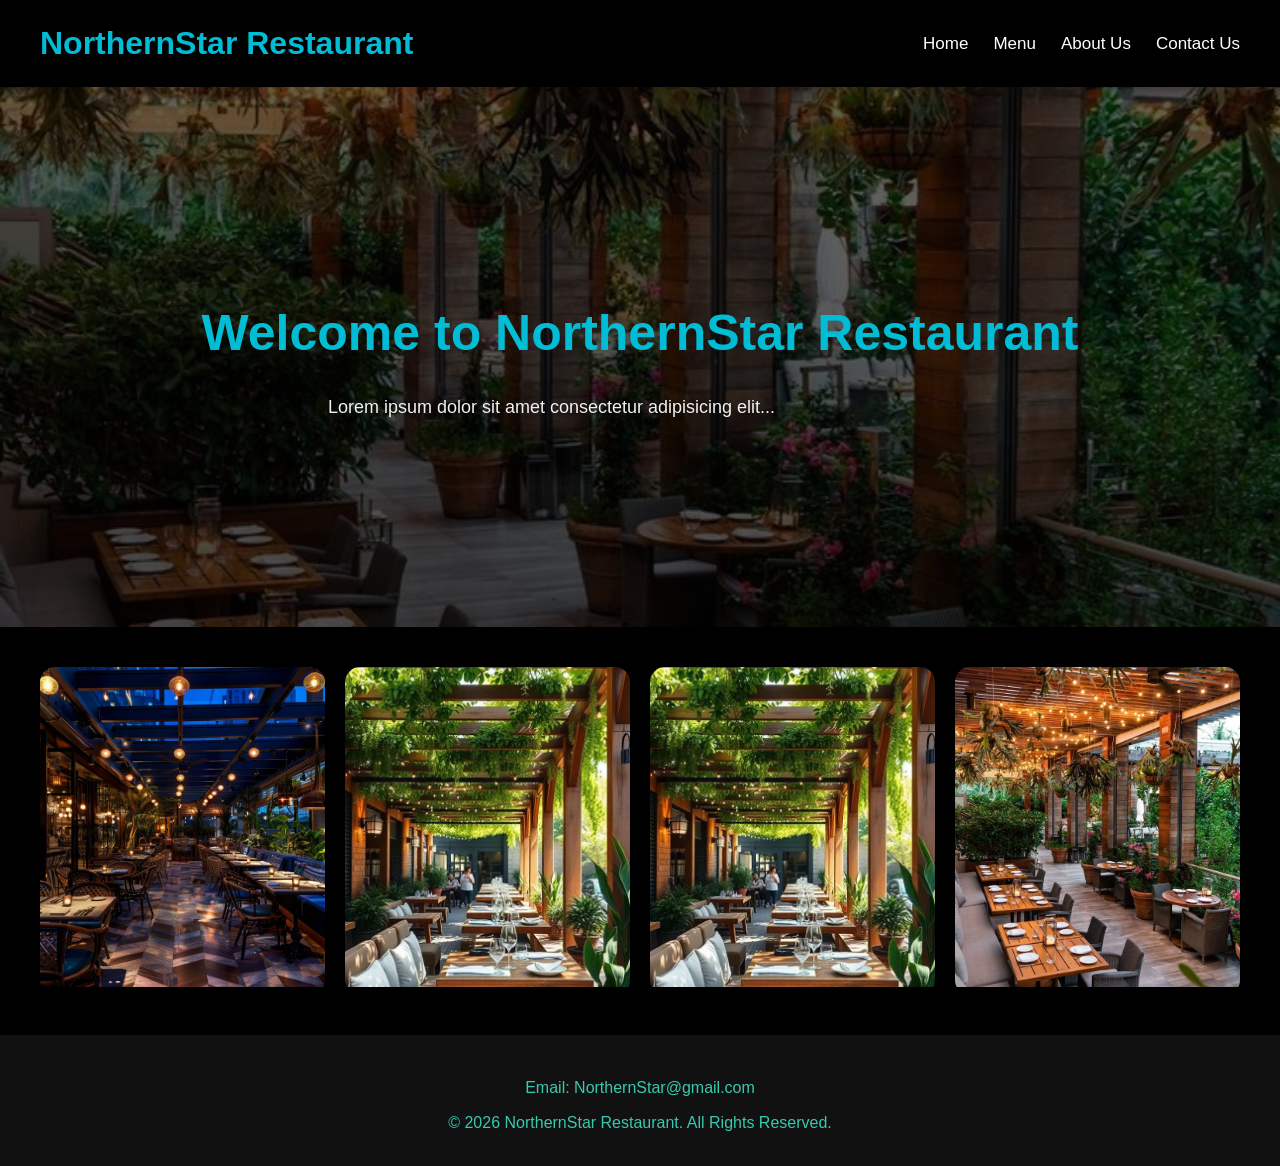
<file: index.html>
<!DOCTYPE html>
<html lang="en">
<head>
    <meta charset="UTF-8">
    <meta name="viewport" content="width=device-width, initial-scale=1.0">
    <title>NorthernStar Restaurant</title>
    <link rel="stylesheet" href="home.css">
</head>

<body>

<header>
    <h1>NorthernStar Restaurant</h1>
    <nav class="home">
        <ul>
            <li><a href="#home">Home</a></li>
            <li><a href="#menu">Menu</a></li>
            <li><a href="#about">About Us</a></li>
            <li><a href="#contact">Contact Us</a></li>
        </ul>
    </nav>
</header>

<section class="container" id="home">
    <div class="hero">
        <div>
            <h2>Welcome to NorthernStar Restaurant</h2>
            <p>Lorem ipsum dolor sit amet consectetur adipisicing elit...</p>
        </div>
    </div>

    <div class="img">
        <div class="card"><img src="Res5.jpg" alt=""></div>
        <div class="card"><img src="Res8.jpg" alt=""></div>
        <div class="card"><img src="Res8.jpg" alt=""></div>
        <div class="card"><img src="Res4.jpg" alt=""></div>
    </div>
</section>

<footer class="footer">
   <p> Email: NorthernStar@gmail.com</p>
    <p>© 2026 NorthernStar Restaurant. All Rights Reserved.</p>
</footer>

</body>
</html>
</file>
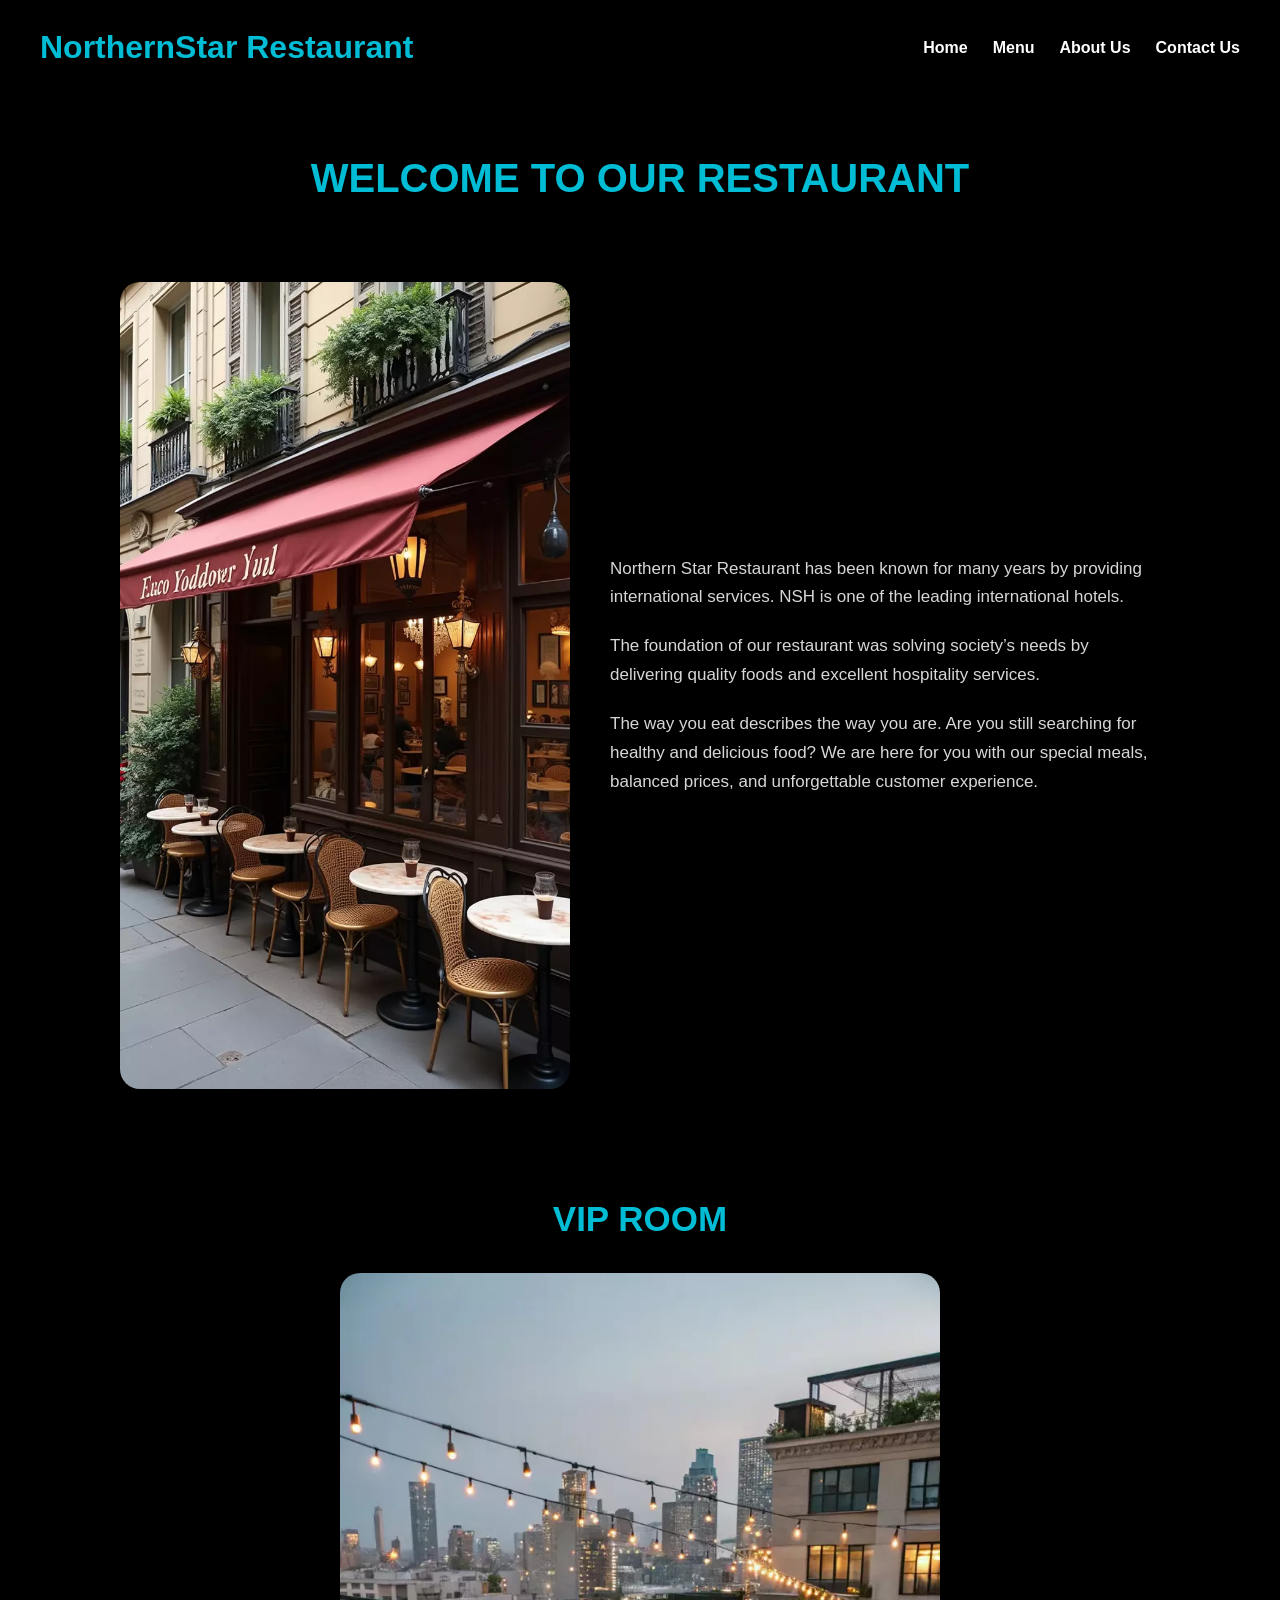
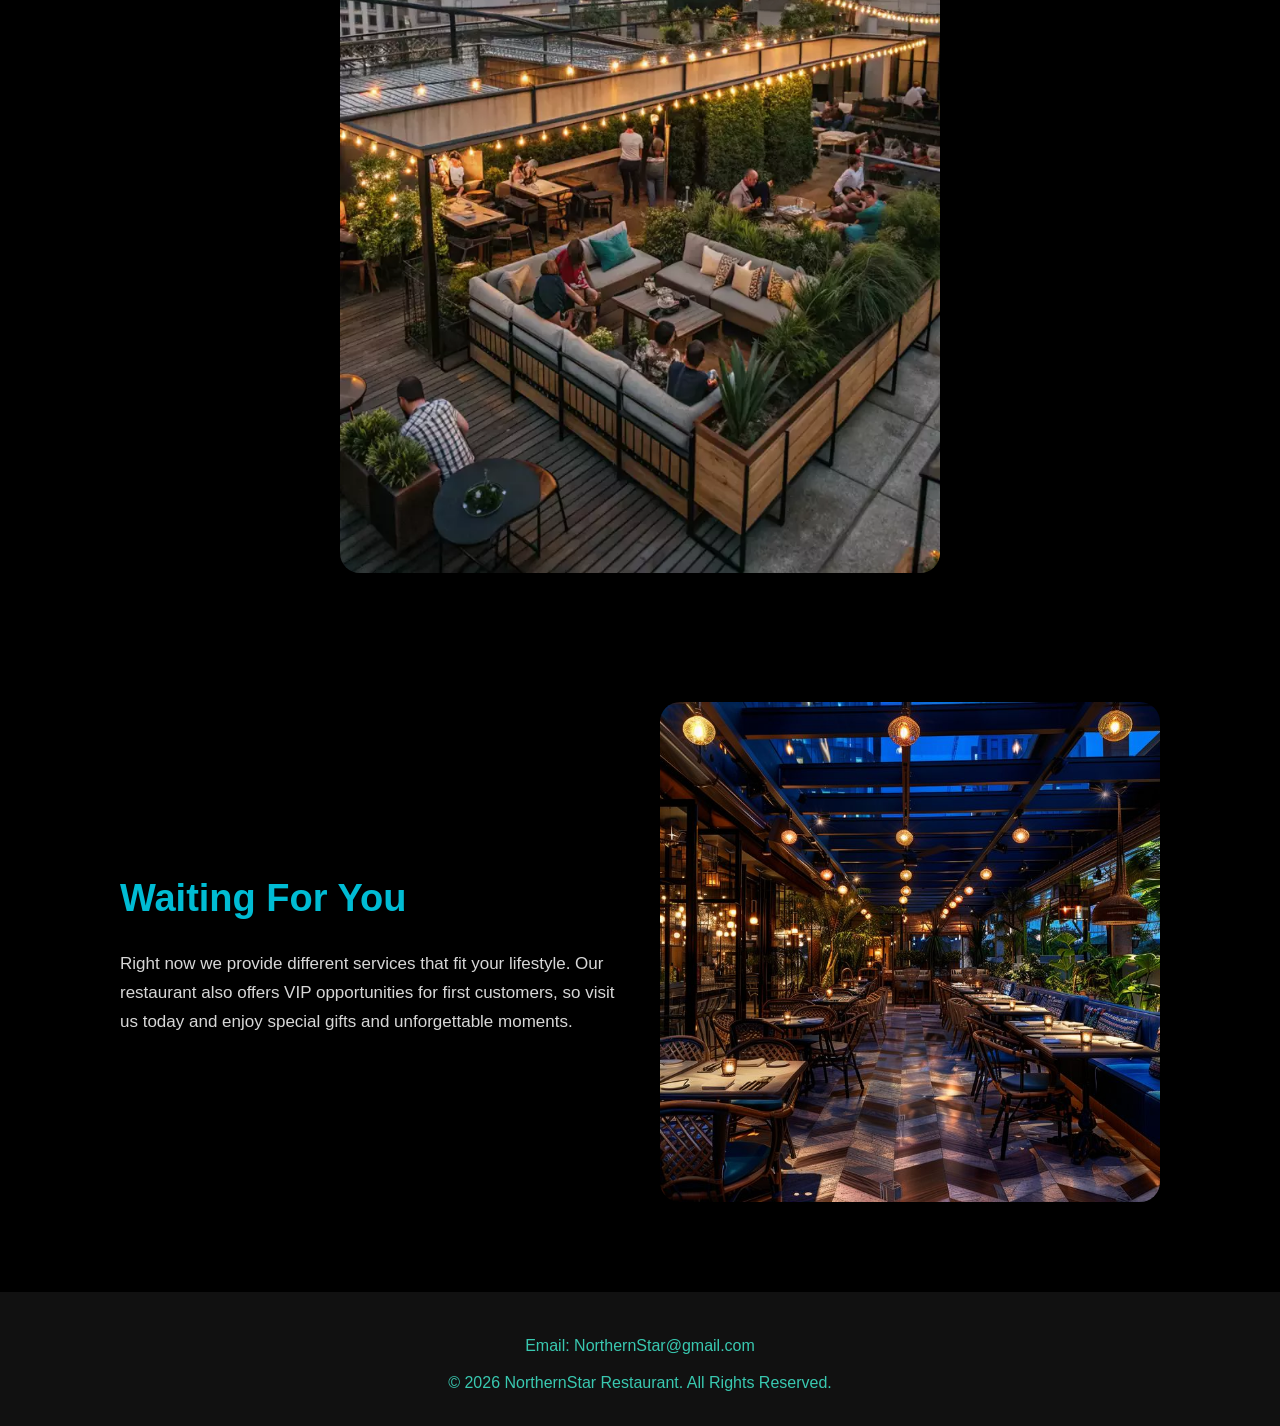
<file: aboutUs.html>
<!DOCTYPE html>
<html lang="en">

<head>
    <meta charset="UTF-8">
    <meta name="viewport" content="width=device-width, initial-scale=1.0">
    <title>About Us</title>
    <link rel="stylesheet" href="aboutUs.css">
</head>

<body>

    <header>
        <h1>NorthernStar Restaurant</h1>

        <nav class="home">
            <ul>
                <li><a href="home.html">Home</a></li>
                <li><a href="menupage.html">Menu</a></li>
                <li><a href="aboutUs.html">About Us</a></li>
                <li><a href="contact.html">Contact Us</a></li>
            </ul>
        </nav>
    </header>

    <section>

        <h2 class="name">WELCOME TO OUR RESTAURANT</h2>

        <div class="img2">

            <img src="Res3.jpg" alt="Northern-star">

            <div class="ab">

                <p>
                    Northern Star Restaurant has been known for many years by providing
                    international services. NSH is one of the leading international hotels.
                </p>

                <p>
                    The foundation of our restaurant was solving society’s needs by
                    delivering quality foods and excellent hospitality services.
                </p>

                <p>
                    The way you eat describes the way you are. Are you still searching
                    for healthy and delicious food? We are here for you with our special
                    meals, balanced prices, and unforgettable customer experience.
                </p>

            </div>

        </div>

        <div class="vip">

            <h3>VIP ROOM</h3>

            <img src="Res11.jpg" alt="VIP Room">

        </div>

        <div class="img4">

            <div class="text">

                <h2>Waiting For You</h2>

                <p>
                    Right now we provide different services that fit your lifestyle.
                    Our restaurant also offers VIP opportunities for first customers,
                    so visit us today and enjoy special gifts and unforgettable moments.
                </p>

            </div>

            <img src="Res5.jpg" alt="Restaurant">

        </div>

    </section>

</body>

<footer class="footer">

    <p>Email: NorthernStar@gmail.com</p>
    <p>© 2026 NorthernStar Restaurant. All Rights Reserved.</p>

</footer>

</html>
</file>
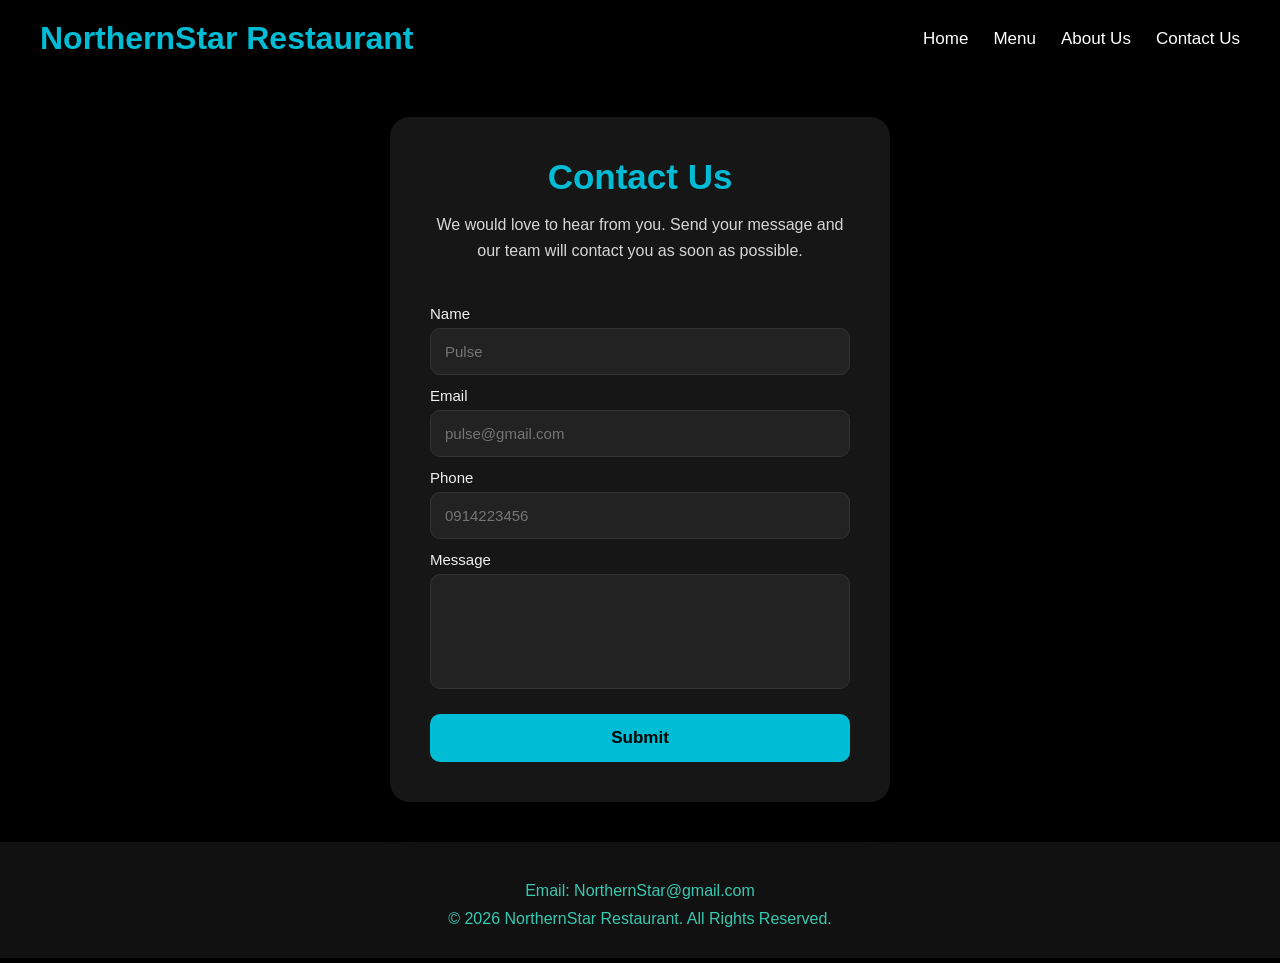
<file: contact.html>
<!DOCTYPE html>
<html lang="en">

<head>
    <meta charset="UTF-8">
    <meta name="viewport" content="width=device-width, initial-scale=1.0">
    <title>Contact Form</title>
    <link rel="stylesheet" href="contact.css">
</head>

<body>

    <header>

        <h1>NorthernStar Restaurant</h1>

        <nav class="home">
            <ul>
                <li><a href="home.html">Home</a></li>
                <li><a href="menupage.html">Menu</a></li>
                <li><a href="aboutUs.html">About Us</a></li>
                <li><a href="#contact">Contact Us</a></li>
            </ul>
        </nav>

    </header>

    <div class="container">

        <div class="card">

            <div class="element">

                <h2>Contact Us</h2>

                <p class="text">
                    We would love to hear from you. Send your message and our team
                    will contact you as soon as possible.
                </p>

                <form>

                    <div class="input">

                        <label for="name">Name</label>
                        <input type="text" id="name" name="name" placeholder="Pulse">

                        <label for="email">Email</label>
                        <input type="email" id="email" name="email" placeholder="pulse@gmail.com">

                        <label for="phone">Phone</label>
                        <input type="tel" id="phone" name="phone" placeholder="0914223456">

                        <label for="messagebox">Message</label>
                        <textarea name="messagebox" id="messagebox" rows="5"></textarea>

                        <button type="submit">Submit</button>

                    </div>

                </form>

            </div>

        </div>

    </div>

</body>

<footer class="footer">


    <p>Email: NorthernStar@gmail.com</p>
    <p>© 2026 NorthernStar Restaurant. All Rights Reserved.</p>

</footer>

</html>
</file>
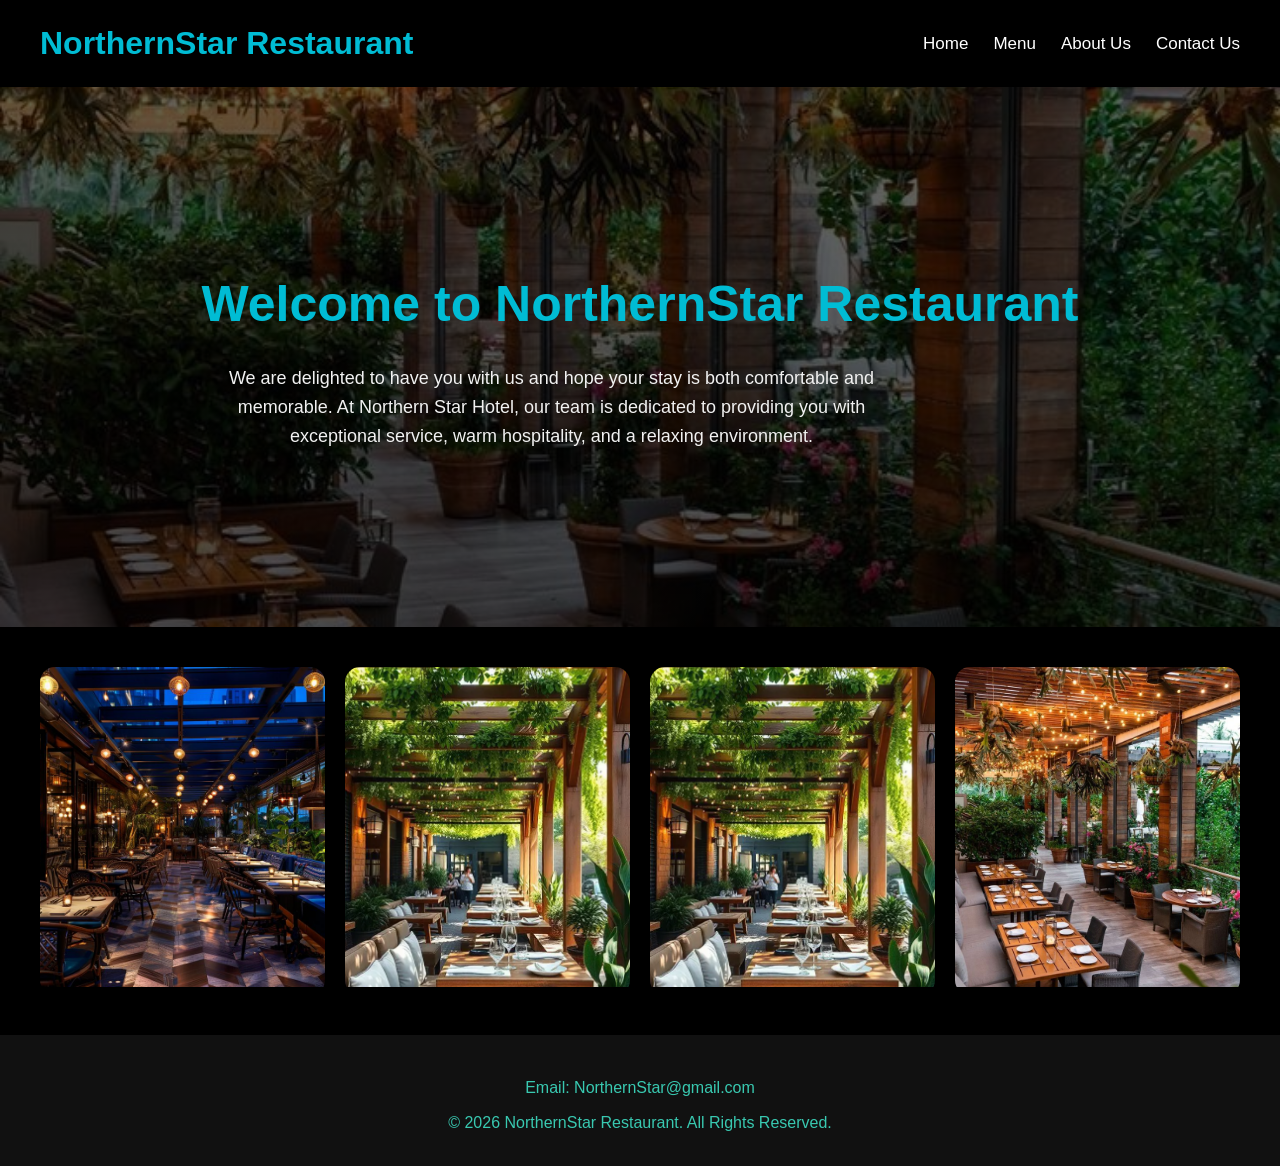
<file: home.html>
<!DOCTYPE html>
<html lang="en">

<head>
    <meta charset="UTF-8">
    <meta name="viewport" content="width=device-width, initial-scale=1.0">
    <title>NorthernStar Restaurant</title>
    <link rel="stylesheet" href="home.css">
</head>

<body>

    <header>
        <h1>NorthernStar Restaurant</h1>
        <nav class="home">
            <ul>
                <li><a href="#home">Home</a></li>
                <li><a href="menupage.html">Menu</a></li>
                <li><a href="aboutUs.html">About Us</a></li>
                <li><a href="contact.html">Contact Us</a></li>
            </ul>
        </nav>
    </header>

    <section class="container" id="home">
        <div class="hero">
            <div>
                <h2>Welcome to NorthernStar Restaurant</h2>
                <p>We are delighted to have you with us and hope your stay is both comfortable and memorable. At
                    Northern Star Hotel, our team is dedicated to providing you with exceptional service, warm
                    hospitality, and a relaxing environment.</p>
            </div>
        </div>

        <div class="img">
            <div class="card"><img src="Res5.jpg" alt=""></div>
            <div class="card"><img src="Res8.jpg" alt=""></div>
            <div class="card"><img src="Res8.jpg" alt=""></div>
            <div class="card"><img src="Res4.jpg" alt=""></div>
        </div>
    </section>

    <footer class="footer">


        <p>Email: NorthernStar@gmail.com</p>
        <p>© 2026 NorthernStar Restaurant. All Rights Reserved.</p>
    </footer>

</body>

</html>
</file>
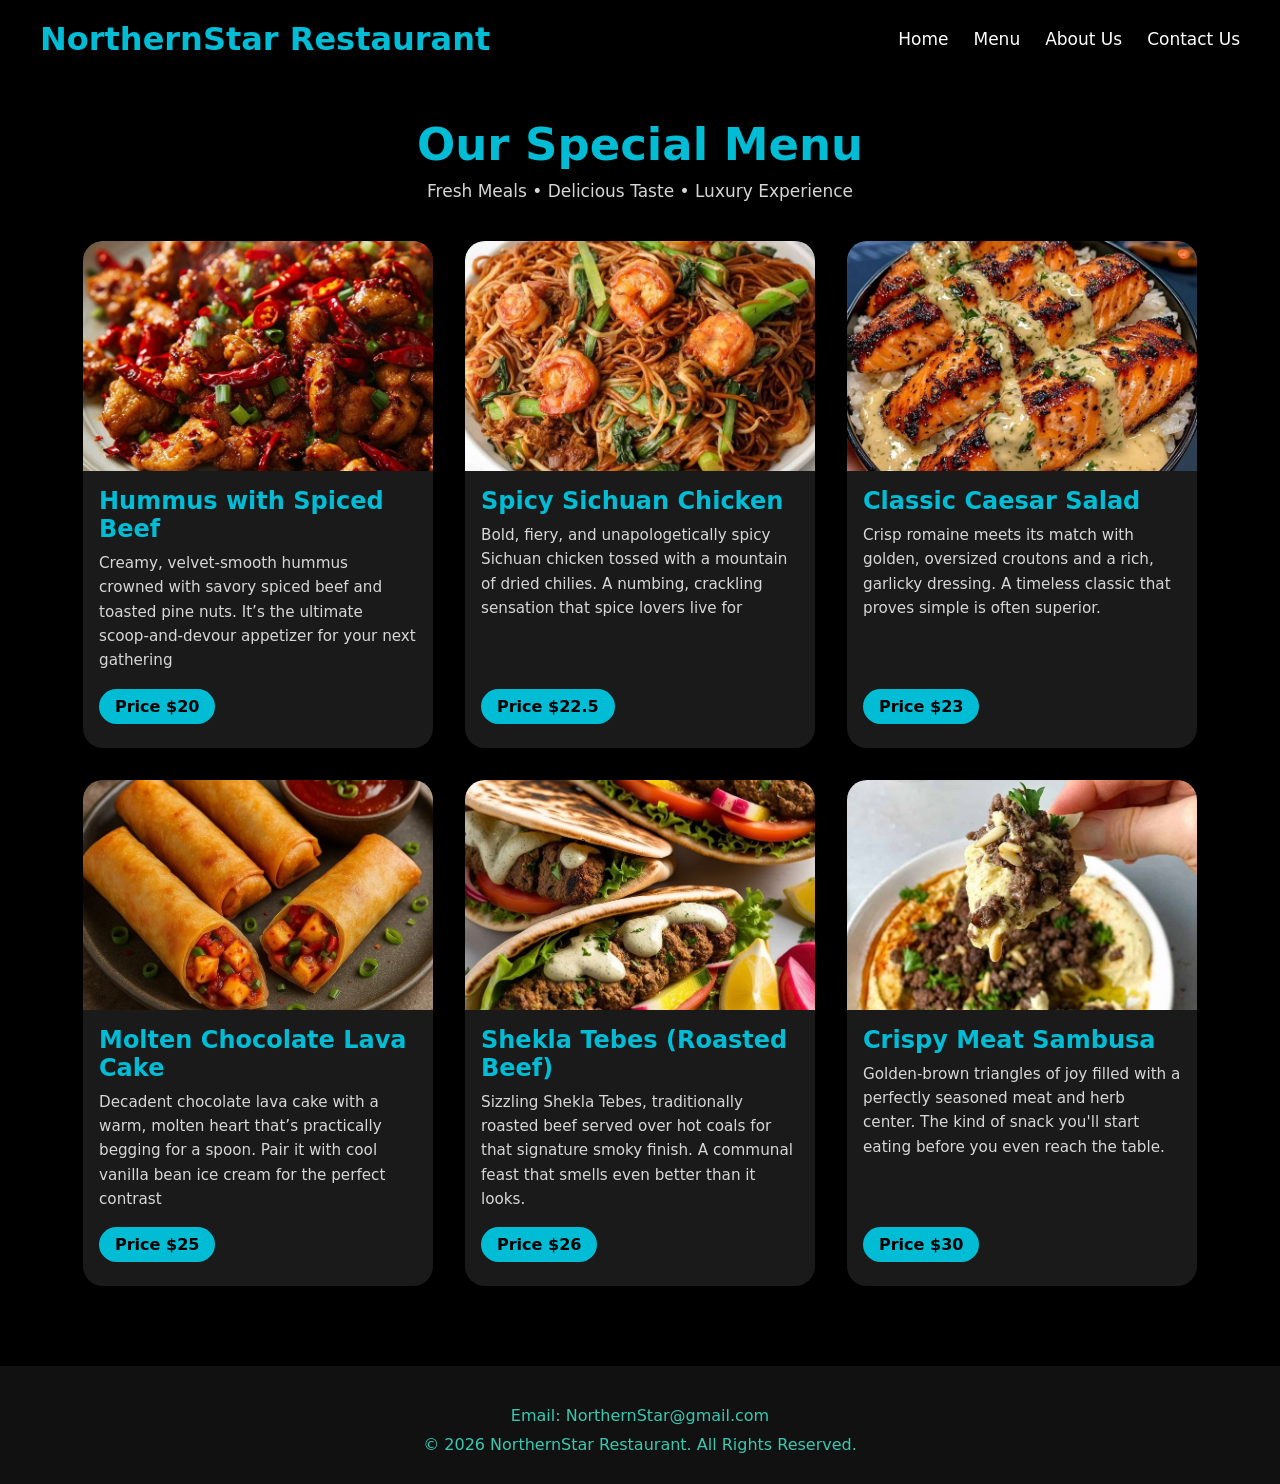
<file: menupage.html>
<!DOCTYPE html>
<html lang="en">

<head>
    <meta charset="UTF-8">
    <meta name="viewport" content="width=device-width, initial-scale=1.0">
    <title>NorthernStar Menu</title>
    <link rel="stylesheet" href="menu.css">
</head>

<body>

    <header class="number">
        <h1>NorthernStar Restaurant</h1>

        <nav class="home">
            <ul>
                <li><a href="home.html">Home</a></li>
                <li><a href="#menu">Menu</a></li>
                <li><a href="aboutUs.html">About Us</a></li>
                <li><a href="contact.html">Contact Us</a></li>
            </ul>
        </nav>
    </header>

    <main>

        <div class="title">
            <h2>Our Special Menu</h2>
            <p>Fresh Meals • Delicious Taste • Luxury Experience</p>
        </div>

        <div class="flex-container">

            <div class="food">
                <img src="photo_2026-04-18_18-23-45.jpg" alt="hummus">

                <h2>Hummus with Spiced Beef</h2>

                <p>
                    Creamy, velvet-smooth hummus crowned with savory spiced beef and toasted pine nuts.
                    It’s the ultimate scoop-and-devour appetizer for your next gathering
                </p>

                <span>Price $20</span>
            </div>

            <div class="food">
                <img src="photo_2026-04-18_18-24-10.jpg" alt="spicy">

                <h2>Spicy Sichuan Chicken</h2>

                <p>
                    Bold, fiery, and unapologetically spicy Sichuan chicken tossed with a mountain of dried chilies.
                    A numbing, crackling sensation that spice lovers live for
                </p>

                <span>Price $22.5</span>
            </div>

            <div class="food">
                <img src="photo_2026-04-18_18-24-22.jpg" alt="Caesar">

                <h2>Classic Caesar Salad</h2>

                <p>
                    Crisp romaine meets its match with golden, oversized croutons and a rich, garlicky dressing.
                    A timeless classic that proves simple is often superior.
                </p>

                <span>Price $23</span>
            </div>

            <div class="food">
                <img src="photo_2026-04-18_18-24-29.jpg" alt="molten">

                <h2>Molten Chocolate Lava Cake</h2>

                <p>
                    Decadent chocolate lava cake with a warm, molten heart that’s practically begging for a spoon.
                    Pair it with cool vanilla bean ice cream for the perfect contrast
                </p>

                <span>Price $25</span>
            </div>

            <div class="food">
                <img src="photo_2026-04-18_18-24-34.jpg" alt="Shekla">

                <h2>Shekla Tebes (Roasted Beef)</h2>

                <p>
                    Sizzling Shekla Tebes, traditionally roasted beef served over hot coals for that signature smoky
                    finish.
                    A communal feast that smells even better than it looks.
                </p>

                <span>Price $26</span>
            </div>

            <div class="food">
                <img src="photo_2026-04-18_18-24-40.jpg" alt="crispy">

                <h2>Crispy Meat Sambusa</h2>

                <p>
                    Golden-brown triangles of joy filled with a perfectly seasoned meat and herb center.
                    The kind of snack you'll start eating before you even reach the table.
                </p>

                <span>Price $30</span>
            </div>

        </div>

    </main>

</body>

<footer class="footer">

    <p>Email: NorthernStar@gmail.com</p>
    <p>© 2026 NorthernStar Restaurant. All Rights Reserved.</p>

</footer>

</html>
</file>
<file: home.css>
* {
    margin: 0;
    padding: 0;
    box-sizing: border-box;
}

body {
    font-family: Arial, sans-serif;
    background: black;
    color: white;
    line-height: 1.6;
}

header {
    background: rgba(0, 0, 0, 0.8);
    color: white;
    padding: 18px 40px;
    display: flex;
    justify-content: space-between;
    align-items: center;
    position: sticky;
    top: 0;
    z-index: 1000;
    backdrop-filter: blur(5px);
}

header h1 {
    font-size: 32px;
    color: #00bcd4;
}

nav ul {
    list-style: none;
    display: flex;
    gap: 25px;
}

nav a {
    color: white;
    text-decoration: none;
    font-size: 17px;
    transition: 0.3s;
}

nav a:hover {
    color: #00bcd4;
}

.hero {
    height: 60vh;
    background: linear-gradient(rgba(0, 0, 0, 0.6), rgba(0, 0, 0, 0.7)), url("Res4.jpg");
    background-size: cover;
    background-position: center;
    display: flex;
    justify-content: center;
    align-items: center;
    text-align: center;
    padding: 20px;
}

.hero h2 {
    font-size: 50px;
    margin-bottom: 20px;
    color: #00bcd4;
}

.hero p {
    max-width: 700px;
    font-size: 18px;
    color: #f1f1f1;
}

.img {
    display: grid;
    grid-template-columns: repeat(auto-fit, minmax(250px, 1fr));
    gap: 20px;
    padding: 40px;
}

.card {
    overflow: hidden;
    border-radius: 15px;
    transition: 0.4s;
}

.card img {
    width: 100%;
    height: 320px;
    object-fit: cover;
    transition: 0.4s;
}

.card:hover {
    transform: translateY(-10px);
}

.card:hover img {
    transform: scale(1.1);
}

.footer {
    background: #111;
    color: #39c9b1;
    padding: 30px 20px;
    text-align: center;
}

.footer ul {
    display: flex;
    justify-content: center;
    gap: 25px;
    margin-bottom: 20px;
    flex-wrap: wrap;
}

.footer a {
    color: white;
    text-decoration: none;
    transition: 0.3s;
}

.footer a:hover {
    color: #00bcd4;
}

.footer p {
    margin-top: 10px;
}

@media(max-width:768px) {

    header {
        flex-direction: column;
        text-align: center;
        gap: 15px;
    }

    nav ul {
        flex-direction: column;
    }

    .hero {
        height: 50vh;
    }

    .hero h2 {
        font-size: 30px;
    }

    .hero p {
        font-size: 15px;
    }

    .img {
        padding: 20px;
    }
}
</file>
<file: aboutUs.css>
* {
    margin: 0;
    padding: 0;
    box-sizing: border-box;
}

body {
    font-family: Arial, sans-serif;
    background: black;
    color: white;
    line-height: 1.7;
}

header {
    background: rgba(0, 0, 0, 0.85);
    color: white;
    padding: 20px 40px;
    display: flex;
    justify-content: space-between;
    align-items: center;
    position: sticky;
    top: 0;
    z-index: 1000;
}

header h1 {
    color: #00bcd4;
    font-size: 32px;
}

nav ul {
    list-style: none;
    display: flex;
    gap: 25px;
}

nav ul li a {
    text-decoration: none;
    color: white;
    font-weight: bold;
    transition: 0.3s;
}

nav ul li a:hover {
    color: #00bcd4;
}

.name {
    text-align: center;
    margin: 50px 0;
    font-size: 40px;
    color: #00bcd4;
}

.img2 {
    display: flex;
    flex-wrap: wrap;
    align-items: center;
    justify-content: center;
    gap: 40px;
    padding: 20px 40px;
}

.img2 img {
    width: 450px;
    max-width: 100%;
    border-radius: 20px;
    transition: 0.4s;
}

.img2 img:hover {
    transform: scale(1.03);
}

.ab {
    max-width: 550px;
}

.ab p {
    margin-bottom: 20px;
    color: #d7d7d7;
    font-size: 17px;
}

.vip {
    text-align: center;
    margin: 60px 0;
    padding: 20px;
}

.vip h3 {
    font-size: 35px;
    margin-bottom: 25px;
    color: #00bcd4;
}

.vip img {
    width: 600px;
    max-width: 100%;
    border-radius: 20px;
    transition: 0.4s;
}

.vip img:hover {
    transform: scale(1.03);
}

.img4 {
    display: flex;
    flex-wrap: wrap;
    align-items: center;
    justify-content: center;
    gap: 40px;
    padding: 40px;
    margin-bottom: 50px;
}

.text {
    max-width: 500px;
}

.text h2 {
    font-size: 38px;
    color: #00bcd4;
    margin-bottom: 20px;
}

.text p {
    color: #d7d7d7;
    font-size: 17px;
}

.img4 img {
    width: 500px;
    max-width: 100%;
    border-radius: 20px;
    transition: 0.4s;
}

.img4 img:hover {
    transform: scale(1.03);
}

.footer {
    color: #39c9b1;
    background: #111;
    padding: 30px 20px;
    text-align: center;
}

.footer ul {
    display: flex;
    justify-content: center;
    gap: 25px;
    margin-bottom: 20px;
    flex-wrap: wrap;
}

.footer a {
    color: white;
    text-decoration: none;
    transition: 0.3s;
}

.footer a:hover {
    color: #00bcd4;
}

.footer p {
    margin-top: 10px;
}

@media(max-width:768px) {

    header {
        flex-direction: column;
        gap: 15px;
        text-align: center;
    }

    nav ul {
        flex-direction: column;
        gap: 12px;
    }

    .name {
        font-size: 30px;
    }

    .vip h3 {
        font-size: 28px;
    }

    .text h2 {
        font-size: 30px;
    }

    .img2,
    .img4 {
        padding: 20px;
    }
}
</file>
<file: contact.css>
* {
    margin: 0;
    padding: 0;
    box-sizing: border-box;
}

body {
    background: black;
    font-family: Arial, sans-serif;
    color: white;
}

header {
    background: rgba(0, 0, 0, 0.85);
    color: white;
    padding: 20px 40px;
    display: flex;
    justify-content: space-between;
    align-items: center;
    position: sticky;
    top: 0;
    z-index: 1000;
}

header h1 {
    color: #00bcd4;
    font-size: 32px;
}

ul {
    list-style: none;
    display: flex;
    gap: 25px;
}

nav a {
    color: white;
    text-decoration: none;
    transition: 0.3s;
    font-size: 17px;
}

nav a:hover {
    color: #00bcd4;
}

.container {
    min-height: 80vh;
    display: flex;
    justify-content: center;
    align-items: center;
    padding: 40px 20px;
}

.card {
    background: #161616;
    padding: 40px;
    border-radius: 20px;
    width: 100%;
    max-width: 500px;
    box-shadow: 0 10px 30px rgba(0, 0, 0, 0.5);
}

h2 {
    text-align: center;
    margin-bottom: 15px;
    color: #00bcd4;
    font-size: 35px;
}

.text {
    text-align: center;
    color: #d7d7d7;
    margin-bottom: 30px;
    line-height: 1.6;
}

.input {
    display: flex;
    flex-direction: column;
}

label {
    margin-top: 12px;
    margin-bottom: 6px;
    color: #f1f1f1;
    font-size: 15px;
}

input,
textarea {
    padding: 14px;
    border-radius: 10px;
    border: 1px solid #333;
    background: #222;
    color: white;
    font-size: 15px;
    outline: none;
    transition: 0.3s;
}

input:focus,
textarea:focus {
    border-color: #00bcd4;
    box-shadow: 0 0 10px rgba(0, 188, 212, 0.3);
}

textarea {
    resize: none;
}

button {
    margin-top: 25px;
    padding: 14px;
    border: none;
    border-radius: 10px;
    background: #00bcd4;
    color: black;
    font-size: 17px;
    font-weight: bold;
    cursor: pointer;
    transition: 0.3s;
}

button:hover {
    background: white;
    transform: translateY(-3px);
}

.footer {
    color: #39c9b1;
    background: #111;
    padding: 30px 20px;
    text-align: center;
}

.footer ul {
    display: flex;
    justify-content: center;
    gap: 25px;
    margin-bottom: 20px;
    flex-wrap: wrap;
}

.footer a {
    color: white;
    text-decoration: none;
    transition: 0.3s;
}

.footer a:hover {
    color: #00bcd4;
}

.footer p {
    margin-top: 10px;
}

@media(max-width:768px) {

    header {
        flex-direction: column;
        gap: 15px;
        text-align: center;
    }

    ul {
        flex-direction: column;
        gap: 12px;
    }

    .card {
        padding: 25px;
    }

    h2 {
        font-size: 28px;
    }
}
</file>
<file: menu.css>
* {
    margin: 0;
    padding: 0;
    box-sizing: border-box;
}

body {
    font-family: system-ui, -apple-system, 'Segoe UI', Roboto, 'Helvetica Neue', sans-serif;
    background: black;
    color: white;
}

.number {
    background: rgba(0, 0, 0, 0.85);
    color: white;
    padding: 20px 40px;
    display: flex;
    justify-content: space-between;
    align-items: center;
    position: sticky;
    top: 0;
    z-index: 1000;
}

.number h1 {
    color: #00bcd4;
    font-size: 32px;
}

nav ul {
    list-style: none;
    display: flex;
    gap: 25px;
}

nav a {
    color: white;
    text-decoration: none;
    font-size: 17px;
    transition: 0.3s;
}

nav a:hover {
    color: #00bcd4;
}

main {
    padding: 40px 30px;
}

.title {
    text-align: center;
    margin-bottom: 40px;
}

.title h2 {
    font-size: 45px;
    color: #00bcd4;
    margin-bottom: 10px;
}

.title p {
    color: #d6d6d6;
    font-size: 17px;
}

.flex-container {
    display: flex;
    flex-wrap: wrap;
    gap: 2rem;
    justify-content: center;
}

.food {
    flex: 1 1 300px;
    max-width: 350px;
    background: #1a1a1a;
    border-radius: 20px;
    overflow: hidden;
    transition: 0.4s;
    display: flex;
    flex-direction: column;
    box-shadow: 0 10px 20px rgba(0, 0, 0, 0.4);
}

.food:hover {
    transform: translateY(-10px);
}

.food img {
    width: 100%;
    height: 230px;
    object-fit: cover;
    transition: 0.4s;
}

.food:hover img {
    transform: scale(1.08);
}

.food h2 {
    font-size: 1.5rem;
    margin: 1rem 1rem 0.5rem;
    color: #00bcd4;
}

.food p {
    font-size: 0.95rem;
    color: #d7d7d7;
    margin: 0 1rem 1rem;
    line-height: 1.6;
    flex-grow: 1;
}

.food span {
    display: inline-block;
    background: #00bcd4;
    color: black;
    font-weight: 700;
    padding: 0.5rem 1rem;
    margin: 0 1rem 1.5rem;
    border-radius: 30px;
    align-self: flex-start;
    transition: 0.3s;
}

.food:hover span {
    background: white;
}

.footer {
    background: #111;
    color: #39c9b1;
    padding: 30px 20px;
    text-align: center;
    margin-top: 40px;
}

.footer ul {
    display: flex;
    justify-content: center;
    gap: 25px;
    margin-bottom: 20px;
    flex-wrap: wrap;
}

.footer a {
    color: white;
    text-decoration: none;
    transition: 0.3s;
}

.footer a:hover {
    color: #00bcd4;
}

.footer p {
    margin-top: 10px;
}

@media(max-width:768px) {

    .number {
        flex-direction: column;
        gap: 15px;
        text-align: center;
    }

    nav ul {
        flex-direction: column;
        gap: 12px;
    }

    .title h2 {
        font-size: 32px;
    }

    .food {
        max-width: 100%;
    }
}
</file>
